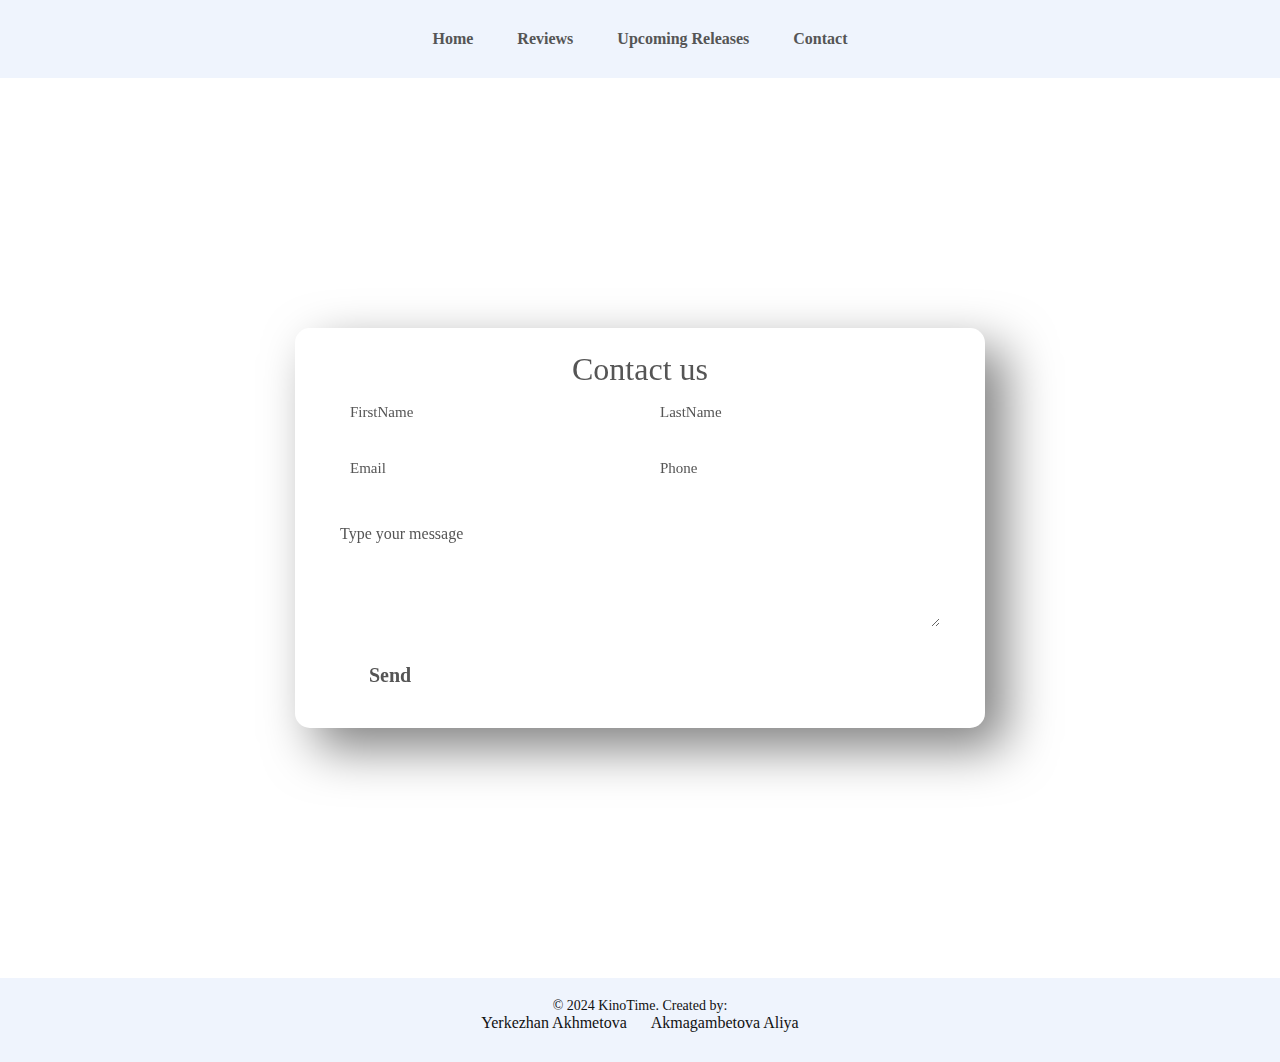
<file: contact.html>
<!DOCTYPE html>
<html lang="en">
<head>
    <meta charset="UTF-8">
    <meta name="viewport" content="width=device-width, initial-scale=1.0">
    <title>KinoTime</title>
    <link rel="stylesheet" href="style_contact.css">
    <link rel="icon" href="img/cinema.png" type="image/x-icon">
</head>
<body>
    <nav>
        <ul>
            <li><a href="index.html">Home</a></li>
            <li><a href="review.html">Reviews</a></li>
            <li><a href="releases.html">Upcoming Releases</a></li>
            <li><a href="contact.html">Contact</a></li>
        </ul>
    </nav>
    <div class="container">
        <form>
            <h1>Contact us</h1>
            <input type="text" id="FirstName" placeholder="FirstName" required> 
            <input type="text" id="LastName" placeholder="LastName" required>
            <input type="email" id="email"  placeholder="Email">
            <input type="text" id="phone" placeholder="Phone" required>  
            <h4>Type your message</h4>
            <textarea required></textarea>
            <input type="submit" value="Send" id="button">
        </form>
    </div>
    <footer>
        <div class="footer-content">
            <p>© 2024 KinoTime. Created by:</p>
            <ul>
                <li>Yerkezhan Akhmetova</li>
                <li>Akmagambetova Aliya</li>
            </ul>
        </div>
    </footer>
    
</body>
</html>
</file>
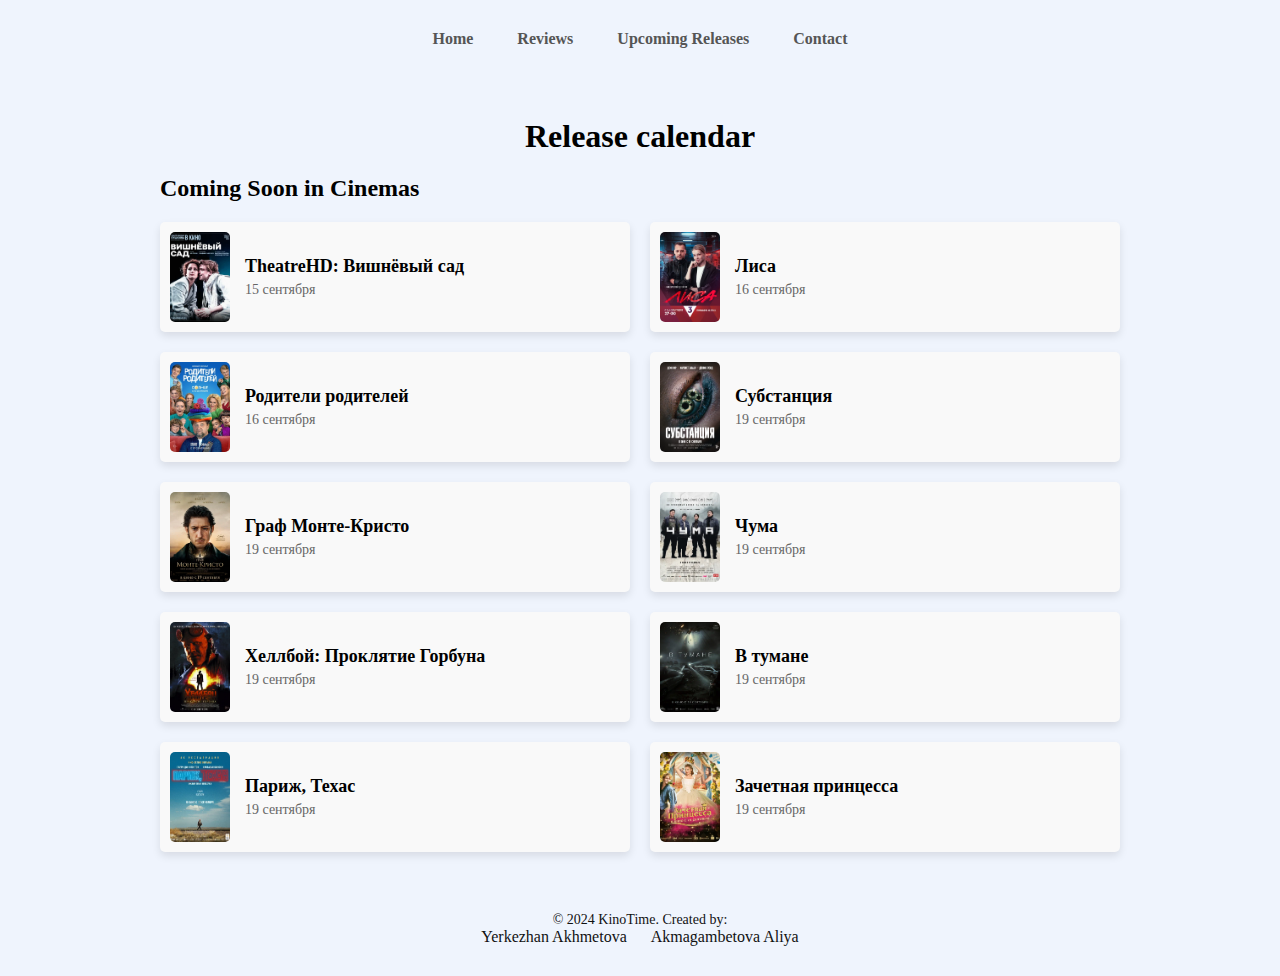
<file: releases.html>
<!DOCTYPE html>
<html lang="en">
<head>
    <meta charset="UTF-8">
    <meta name="viewport" content="width=device-width, initial-scale=1.0">
    <title>KinoTime</title> 
    <link rel="icon" href="img/cinema.png" type="image/x-icon"> 
    <link rel="stylesheet" href="style_releases.css">
</head>
<body>
    <header id="header">
        <nav>
            <ul>
                <li><a href="index.html">Home</a></li>
                <li><a href="review.html">Reviews</a></li>
                <li><a href="releases.html">Upcoming Releases</a></li>
                <li><a href="contact.html">Contact</a></li>
            </ul>
        </nav>
    </header>

    <main>
        <section class="releases">
            <h1>Release calendar</h1>
            <h2>Coming Soon in Cinemas</h2>
            <ul class="release-list">
                <li>
                    <div class="movie">
                        <img src="img/film1.webp" alt="TheatreHD: Вишнёвый сад">
                        <div class="movie-info">
                            <h3>TheatreHD: Вишнёвый сад</h3>
                            <p>15 сентября</p>
                        </div>
                    </div>
                </li>
                <li>
                    <div class="movie">
                        <img src="img/film2.webp" alt="Лиса">
                        <div class="movie-info">
                            <h3>Лиса</h3>
                            <p>16 сентября</p>
                        </div>
                    </div>
                </li>
                <li>
                    <div class="movie">
                        <img src="img/film3.webp" alt="Родители родителей">
                        <div class="movie-info">
                            <h3>Родители родителей</h3>
                            <p>16 сентября</p>
                        </div>
                    </div>
                </li>
                <li>
                    <div class="movie">
                        <img src="img/film4.webp" alt="Субстанция">
                        <div class="movie-info">
                            <h3>Субстанция</h3>
                            <p>19 сентября</p>
                        </div>
                    </div>
                </li>
                <li>
                    <div class="movie">
                        <img src="img/film5.webp" alt="Граф Монте-Кристо">
                        <div class="movie-info">
                            <h3>Граф Монте-Кристо</h3>
                            <p>19 сентября</p>
                        </div>
                    </div>
                </li>
                <li>
                    <div class="movie">
                        <img src="img/film6.webp" alt="Чума">
                        <div class="movie-info">
                            <h3>Чума</h3>
                            <p>19 сентября</p>
                        </div>
                    </div>
                </li>
                <li>
                    <div class="movie">
                        <img src="img/film7.webp" alt="Хеллбой: Проклятие Горбуна">
                        <div class="movie-info">
                            <h3>Хеллбой: Проклятие Горбуна</h3>
                            <p>19 сентября</p>
                        </div>
                    </div>
                </li>
                <li>
                    <div class="movie">
                        <img src="img/film8.webp" alt="В тумане">
                        <div class="movie-info">
                            <h3>В тумане</h3>
                            <p>19 сентября</p>
                        </div>
                    </div>
                </li>
                <li>
                    <div class="movie">
                        <img src="img/film9.webp" alt="Париж, Техас">
                        <div class="movie-info">
                            <h3>Париж, Техас</h3>
                            <p>19 сентября</p>
                        </div>
                    </div>
                </li>
                <li>
                    <div class="movie">
                        <img src="img/film10.webp" alt="Зачетная принцесса">
                        <div class="movie-info">
                            <h3>Зачетная принцесса</h3>
                            <p>19 сентября</p>
                        </div>
                    </div>
                </li>
            </ul>
        </section>
    </main> 

    <footer>
        <div class="footer-content">
            <p>© 2024 KinoTime. Created by:</p>
            <ul>
                <li>Yerkezhan Akhmetova</li>
                <li>Akmagambetova Aliya</li>
            </ul>
        </div>
    </footer>
</body>
</html>
</file>
<file: style_contact.css>
*{
    margin: 0;
    padding: 0;
    font-family: 'Times New Roman', Times, serif;
    box-sizing: border-box;
}

nav{
    display: flex;
    width: 100%;
    margin: auto;
    padding: 20px 0;
    align-items: center;
    justify-content: center;
    background-color: #eff4fd;
}

nav ul li{
    display: inline-block;
    list-style: none;
    margin: 10px 20px;
}
nav ul li a{
    text-decoration: none;
    color:#555;
    font-weight: bold;
}

.container{
    min-height: 100vh;
    background:url('https://i.pinimg.com/originals/26/4b/a7/264ba7d145e60b1cc2a7ca12b45883eb.jpg') no-repeat center center/cover;
    display: flex;
    justify-content: center;
    align-items: center;
}

.container form{
    width: 690px;
    height: 400px;
    display: flex;
    align-items: center;
    justify-content: center;
    box-shadow: 20px 20px 50px rgba(0,0,0,0.5);
    border-radius: 15px;
    background: rgba(255,255,255,0.1);
    backdrop-filter: blur(10px);
    flex-wrap: wrap;
}

.container form h1{
    color:#555;
    font-weight: 500;
    margin-top: 20px;
    width: 500px;
    text-align: center;
}

.container form input{
    width: 290px;
    height:40px;
    padding-left: 10px;
    outline: none;
    border:none;
    font-size:15px;
    margin-bottom: 10px;
    background: none;
    border-bottom: 2px solid #fff;
}

.container form input::placeholder{
    color:#555;
}

.container form #LastName,
.container form #phone{
    margin-left: 20px;
}

.container form h4{
    color:#555;
    font-weight: 300;
    width: 600px;
    margin-top: 20px;
}

.container form textarea{
    background: none;
    border:none;
    border-bottom: 2px color #fff;
    color:#fff;
    font-weight: 200;
    font-size:15px;
    padding: 10px;
    outline: none;
    min-width: 600px;
    max-width: 600px;
    min-height: 80px;
    max-height: 80px;
    border-bottom: 2px solid #fff;
}

textarea::-webkit-scrollbar{
    width:1em;
}

textarea::-webkit-scrollbar-thumb{
    background-color:rgba(194,194,194,0.713);
}

.container form #button{
    border:none;
    background: #fff;
    border-radius: 5px;
    margin-top: 20px;
    font-weight: 600;
    font-size:20px;
    color:#555;
    width: 100px;
    padding: 0;
    margin-right: 500px;
    margin-bottom: 30px;
    transition: 0.35;
}

.container form #button:hover{
    opacity: 0.7;
}

/* Стили для футера */
footer {
    background-color: #eff4fd;
    color: #111;
    text-align: center;
    padding: 20px 0;
    margin-top: 0;
}

.footer-content {
    margin-bottom: 10px;
}

.footer-content p {
    font-size: 14px;
    margin: 0;
}

.footer-content ul {
    list-style: none;
    padding: 0;
    margin: 0;
}

.footer-content ul li {
    display: inline-block;
    margin: 0 10px;
}

.footer-content ul li a {
    color: #fff;
    text-decoration: none;
}

.footer-content ul li a:hover {
    text-decoration: underline;
}
</file>
<file: style_releases.css>
* {
    margin: 0;
    padding: 0;
    box-sizing: border-box;
    font-family: 'Times New Roman', Times, serif;
}

body{
    background-color: #eff4fd;
}

/* Стили для навигации */
nav{
    display: flex;
    width: 100%;
    margin: auto;
    padding: 20px 0;
    align-items: center;
    justify-content: center;
    text-align: center;
    background-color: #eff4fd;
}

nav ul li{
    display: inline-block;
    list-style: none;
    margin: 10px 20px;
}
nav ul li a{
    text-decoration: none;
    color:#555;
    font-weight: bold;
}

/* Основные стили для раздела релизов */
.releases {
    max-width: 1000px;
    margin: 40px auto;
    padding: 0 20px;
}

.releases h1 {
    font-size: 32px;
    margin-bottom: 20px;
    text-align: center;
}

.releases h2 {
    font-size: 24px;
    margin-bottom: 20px;
}

.release-list {
    list-style: none;
    display: grid;
    grid-template-columns: repeat(2, 1fr);
    gap: 20px;
}

.movie {
    display: flex;
    align-items: center;
    background-color: #f9f9f9;
    padding: 10px;
    border-radius: 5px;
    box-shadow: 0 4px 8px rgba(0, 0, 0, 0.1);
}

.movie img {
    width: 60px;
    height: 90px;
    object-fit: cover;
    margin-right: 15px;
    border-radius: 5px;
}

.movie-info {
    flex-grow: 1;
}

.movie-info h3 {
    font-size: 18px;
    margin-bottom: 5px;
}

.movie-info p {
    font-size: 14px;
    color: #666;
}

/* Стили для футера */
footer {
    background-color: #eff4fd;
    color: #111;
    text-align: center;
    padding: 20px 0;
    margin-top: 0;
}

.footer-content {
    margin-bottom: 10px;
}

.footer-content p {
    font-size: 14px;
    margin: 0;
}

.footer-content ul {
    list-style: none;
    padding: 0;
    margin: 0;
}

.footer-content ul li {
    display: inline-block;
    margin: 0 10px;
}

.footer-content ul li a {
    color: #fff;
    text-decoration: none;
}

.footer-content ul li a:hover {
    text-decoration: underline;
}
</file>
